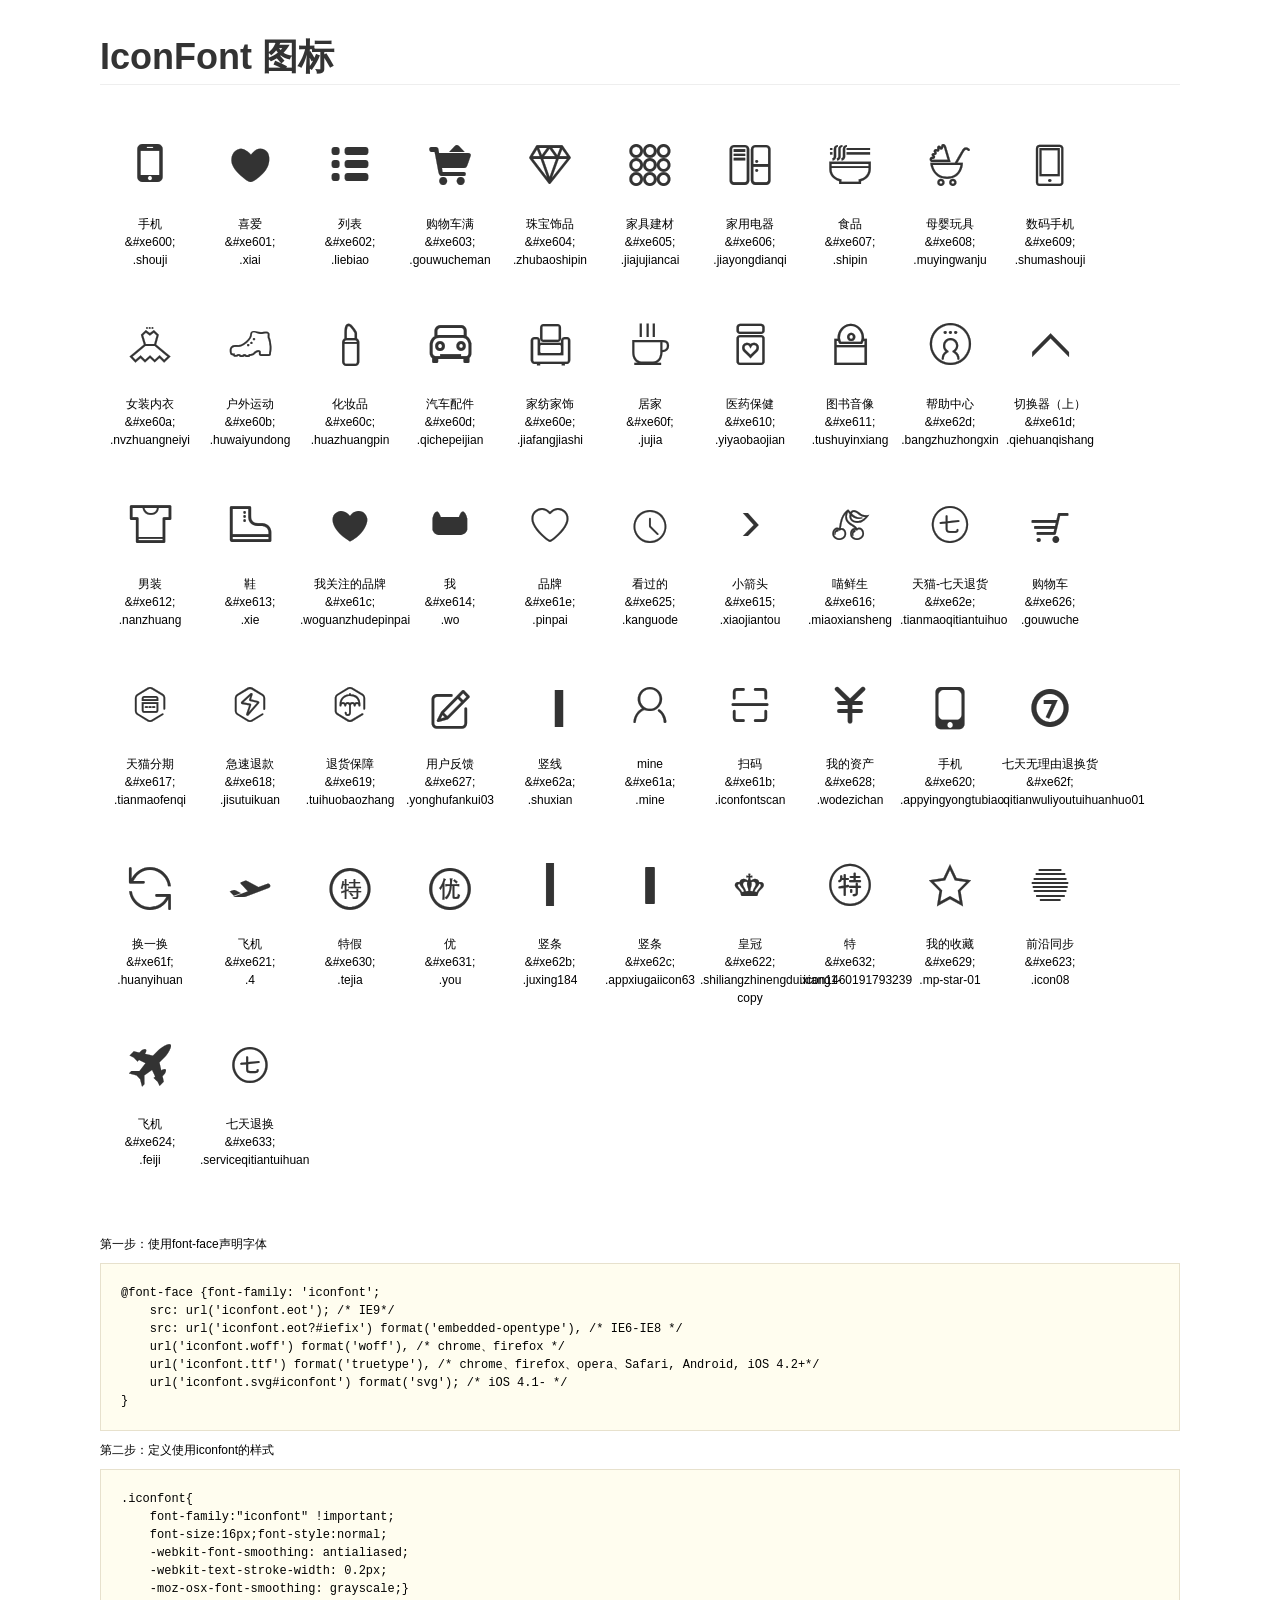
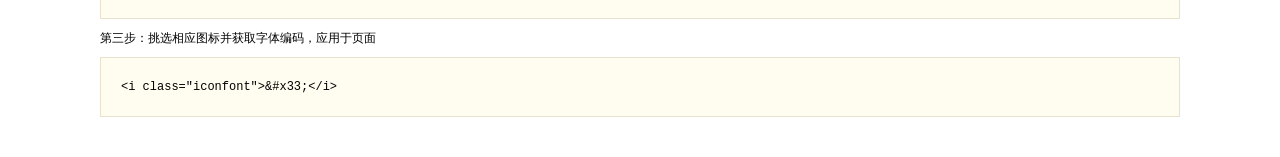
<file: font/iconfont/demo(1).html>
<!DOCTYPE html>
<html>
<head>
    <meta charset="utf-8"/>
    <title>IconFont</title>
    <link rel="stylesheet" href="demo.css">
    <link rel="stylesheet" href="iconfont.css">
</head>
<body>
    <div class="main">
        <h1>IconFont 图标</h1>
        <ul class="icon_lists clear">
            
                <li>
                <i class="icon iconfont">&#xe600;</i>
                    <div class="name">手机</div>
                    <div class="code">&amp;#xe600;</div>
                    <div class="fontclass">.shouji</div>
                </li>
            
                <li>
                <i class="icon iconfont">&#xe601;</i>
                    <div class="name">喜爱</div>
                    <div class="code">&amp;#xe601;</div>
                    <div class="fontclass">.xiai</div>
                </li>
            
                <li>
                <i class="icon iconfont">&#xe602;</i>
                    <div class="name">列表</div>
                    <div class="code">&amp;#xe602;</div>
                    <div class="fontclass">.liebiao</div>
                </li>
            
                <li>
                <i class="icon iconfont">&#xe603;</i>
                    <div class="name">购物车满</div>
                    <div class="code">&amp;#xe603;</div>
                    <div class="fontclass">.gouwucheman</div>
                </li>
            
                <li>
                <i class="icon iconfont">&#xe604;</i>
                    <div class="name">珠宝饰品</div>
                    <div class="code">&amp;#xe604;</div>
                    <div class="fontclass">.zhubaoshipin</div>
                </li>
            
                <li>
                <i class="icon iconfont">&#xe605;</i>
                    <div class="name">家具建材</div>
                    <div class="code">&amp;#xe605;</div>
                    <div class="fontclass">.jiajujiancai</div>
                </li>
            
                <li>
                <i class="icon iconfont">&#xe606;</i>
                    <div class="name">家用电器</div>
                    <div class="code">&amp;#xe606;</div>
                    <div class="fontclass">.jiayongdianqi</div>
                </li>
            
                <li>
                <i class="icon iconfont">&#xe607;</i>
                    <div class="name">食品</div>
                    <div class="code">&amp;#xe607;</div>
                    <div class="fontclass">.shipin</div>
                </li>
            
                <li>
                <i class="icon iconfont">&#xe608;</i>
                    <div class="name">母婴玩具</div>
                    <div class="code">&amp;#xe608;</div>
                    <div class="fontclass">.muyingwanju</div>
                </li>
            
                <li>
                <i class="icon iconfont">&#xe609;</i>
                    <div class="name">数码手机</div>
                    <div class="code">&amp;#xe609;</div>
                    <div class="fontclass">.shumashouji</div>
                </li>
            
                <li>
                <i class="icon iconfont">&#xe60a;</i>
                    <div class="name">女装内衣</div>
                    <div class="code">&amp;#xe60a;</div>
                    <div class="fontclass">.nvzhuangneiyi</div>
                </li>
            
                <li>
                <i class="icon iconfont">&#xe60b;</i>
                    <div class="name">户外运动</div>
                    <div class="code">&amp;#xe60b;</div>
                    <div class="fontclass">.huwaiyundong</div>
                </li>
            
                <li>
                <i class="icon iconfont">&#xe60c;</i>
                    <div class="name">化妆品</div>
                    <div class="code">&amp;#xe60c;</div>
                    <div class="fontclass">.huazhuangpin</div>
                </li>
            
                <li>
                <i class="icon iconfont">&#xe60d;</i>
                    <div class="name">汽车配件</div>
                    <div class="code">&amp;#xe60d;</div>
                    <div class="fontclass">.qichepeijian</div>
                </li>
            
                <li>
                <i class="icon iconfont">&#xe60e;</i>
                    <div class="name">家纺家饰</div>
                    <div class="code">&amp;#xe60e;</div>
                    <div class="fontclass">.jiafangjiashi</div>
                </li>
            
                <li>
                <i class="icon iconfont">&#xe60f;</i>
                    <div class="name">居家</div>
                    <div class="code">&amp;#xe60f;</div>
                    <div class="fontclass">.jujia</div>
                </li>
            
                <li>
                <i class="icon iconfont">&#xe610;</i>
                    <div class="name">医药保健</div>
                    <div class="code">&amp;#xe610;</div>
                    <div class="fontclass">.yiyaobaojian</div>
                </li>
            
                <li>
                <i class="icon iconfont">&#xe611;</i>
                    <div class="name">图书音像</div>
                    <div class="code">&amp;#xe611;</div>
                    <div class="fontclass">.tushuyinxiang</div>
                </li>
            
                <li>
                <i class="icon iconfont">&#xe62d;</i>
                    <div class="name">帮助中心</div>
                    <div class="code">&amp;#xe62d;</div>
                    <div class="fontclass">.bangzhuzhongxin</div>
                </li>
            
                <li>
                <i class="icon iconfont">&#xe61d;</i>
                    <div class="name">切换器（上）</div>
                    <div class="code">&amp;#xe61d;</div>
                    <div class="fontclass">.qiehuanqishang</div>
                </li>
            
                <li>
                <i class="icon iconfont">&#xe612;</i>
                    <div class="name">男装</div>
                    <div class="code">&amp;#xe612;</div>
                    <div class="fontclass">.nanzhuang</div>
                </li>
            
                <li>
                <i class="icon iconfont">&#xe613;</i>
                    <div class="name">鞋</div>
                    <div class="code">&amp;#xe613;</div>
                    <div class="fontclass">.xie</div>
                </li>
            
                <li>
                <i class="icon iconfont">&#xe61c;</i>
                    <div class="name">我关注的品牌</div>
                    <div class="code">&amp;#xe61c;</div>
                    <div class="fontclass">.woguanzhudepinpai</div>
                </li>
            
                <li>
                <i class="icon iconfont">&#xe614;</i>
                    <div class="name">我</div>
                    <div class="code">&amp;#xe614;</div>
                    <div class="fontclass">.wo</div>
                </li>
            
                <li>
                <i class="icon iconfont">&#xe61e;</i>
                    <div class="name">品牌</div>
                    <div class="code">&amp;#xe61e;</div>
                    <div class="fontclass">.pinpai</div>
                </li>
            
                <li>
                <i class="icon iconfont">&#xe625;</i>
                    <div class="name">看过的</div>
                    <div class="code">&amp;#xe625;</div>
                    <div class="fontclass">.kanguode</div>
                </li>
            
                <li>
                <i class="icon iconfont">&#xe615;</i>
                    <div class="name">小箭头</div>
                    <div class="code">&amp;#xe615;</div>
                    <div class="fontclass">.xiaojiantou</div>
                </li>
            
                <li>
                <i class="icon iconfont">&#xe616;</i>
                    <div class="name">喵鲜生</div>
                    <div class="code">&amp;#xe616;</div>
                    <div class="fontclass">.miaoxiansheng</div>
                </li>
            
                <li>
                <i class="icon iconfont">&#xe62e;</i>
                    <div class="name">天猫-七天退货</div>
                    <div class="code">&amp;#xe62e;</div>
                    <div class="fontclass">.tianmaoqitiantuihuo</div>
                </li>
            
                <li>
                <i class="icon iconfont">&#xe626;</i>
                    <div class="name">购物车</div>
                    <div class="code">&amp;#xe626;</div>
                    <div class="fontclass">.gouwuche</div>
                </li>
            
                <li>
                <i class="icon iconfont">&#xe617;</i>
                    <div class="name">天猫分期</div>
                    <div class="code">&amp;#xe617;</div>
                    <div class="fontclass">.tianmaofenqi</div>
                </li>
            
                <li>
                <i class="icon iconfont">&#xe618;</i>
                    <div class="name">急速退款</div>
                    <div class="code">&amp;#xe618;</div>
                    <div class="fontclass">.jisutuikuan</div>
                </li>
            
                <li>
                <i class="icon iconfont">&#xe619;</i>
                    <div class="name">退货保障</div>
                    <div class="code">&amp;#xe619;</div>
                    <div class="fontclass">.tuihuobaozhang</div>
                </li>
            
                <li>
                <i class="icon iconfont">&#xe627;</i>
                    <div class="name">用户反馈</div>
                    <div class="code">&amp;#xe627;</div>
                    <div class="fontclass">.yonghufankui03</div>
                </li>
            
                <li>
                <i class="icon iconfont">&#xe62a;</i>
                    <div class="name">竖线</div>
                    <div class="code">&amp;#xe62a;</div>
                    <div class="fontclass">.shuxian</div>
                </li>
            
                <li>
                <i class="icon iconfont">&#xe61a;</i>
                    <div class="name">mine</div>
                    <div class="code">&amp;#xe61a;</div>
                    <div class="fontclass">.mine</div>
                </li>
            
                <li>
                <i class="icon iconfont">&#xe61b;</i>
                    <div class="name">扫码</div>
                    <div class="code">&amp;#xe61b;</div>
                    <div class="fontclass">.iconfontscan</div>
                </li>
            
                <li>
                <i class="icon iconfont">&#xe628;</i>
                    <div class="name">我的资产</div>
                    <div class="code">&amp;#xe628;</div>
                    <div class="fontclass">.wodezichan</div>
                </li>
            
                <li>
                <i class="icon iconfont">&#xe620;</i>
                    <div class="name">手机</div>
                    <div class="code">&amp;#xe620;</div>
                    <div class="fontclass">.appyingyongtubiao</div>
                </li>
            
                <li>
                <i class="icon iconfont">&#xe62f;</i>
                    <div class="name">七天无理由退换货</div>
                    <div class="code">&amp;#xe62f;</div>
                    <div class="fontclass">.qitianwuliyoutuihuanhuo01</div>
                </li>
            
                <li>
                <i class="icon iconfont">&#xe61f;</i>
                    <div class="name">换一换</div>
                    <div class="code">&amp;#xe61f;</div>
                    <div class="fontclass">.huanyihuan</div>
                </li>
            
                <li>
                <i class="icon iconfont">&#xe621;</i>
                    <div class="name">飞机</div>
                    <div class="code">&amp;#xe621;</div>
                    <div class="fontclass">.4</div>
                </li>
            
                <li>
                <i class="icon iconfont">&#xe630;</i>
                    <div class="name">特假</div>
                    <div class="code">&amp;#xe630;</div>
                    <div class="fontclass">.tejia</div>
                </li>
            
                <li>
                <i class="icon iconfont">&#xe631;</i>
                    <div class="name">优</div>
                    <div class="code">&amp;#xe631;</div>
                    <div class="fontclass">.you</div>
                </li>
            
                <li>
                <i class="icon iconfont">&#xe62b;</i>
                    <div class="name">竖条</div>
                    <div class="code">&amp;#xe62b;</div>
                    <div class="fontclass">.juxing184</div>
                </li>
            
                <li>
                <i class="icon iconfont">&#xe62c;</i>
                    <div class="name">竖条</div>
                    <div class="code">&amp;#xe62c;</div>
                    <div class="fontclass">.appxiugaiicon63</div>
                </li>
            
                <li>
                <i class="icon iconfont">&#xe622;</i>
                    <div class="name">皇冠</div>
                    <div class="code">&amp;#xe622;</div>
                    <div class="fontclass">.shiliangzhinengduixiang1-copy</div>
                </li>
            
                <li>
                <i class="icon iconfont">&#xe632;</i>
                    <div class="name">特</div>
                    <div class="code">&amp;#xe632;</div>
                    <div class="fontclass">.icon1460191793239</div>
                </li>
            
                <li>
                <i class="icon iconfont">&#xe629;</i>
                    <div class="name">我的收藏</div>
                    <div class="code">&amp;#xe629;</div>
                    <div class="fontclass">.mp-star-01</div>
                </li>
            
                <li>
                <i class="icon iconfont">&#xe623;</i>
                    <div class="name">前沿同步</div>
                    <div class="code">&amp;#xe623;</div>
                    <div class="fontclass">.icon08</div>
                </li>
            
                <li>
                <i class="icon iconfont">&#xe624;</i>
                    <div class="name">飞机</div>
                    <div class="code">&amp;#xe624;</div>
                    <div class="fontclass">.feiji</div>
                </li>
            
                <li>
                <i class="icon iconfont">&#xe633;</i>
                    <div class="name">七天退换</div>
                    <div class="code">&amp;#xe633;</div>
                    <div class="fontclass">.serviceqitiantuihuan</div>
                </li>
            
        </ul>


        <div class="helps">
            第一步：使用font-face声明字体
            <pre>
@font-face {font-family: 'iconfont';
    src: url('iconfont.eot'); /* IE9*/
    src: url('iconfont.eot?#iefix') format('embedded-opentype'), /* IE6-IE8 */
    url('iconfont.woff') format('woff'), /* chrome、firefox */
    url('iconfont.ttf') format('truetype'), /* chrome、firefox、opera、Safari, Android, iOS 4.2+*/
    url('iconfont.svg#iconfont') format('svg'); /* iOS 4.1- */
}
</pre>
第二步：定义使用iconfont的样式
            <pre>
.iconfont{
    font-family:"iconfont" !important;
    font-size:16px;font-style:normal;
    -webkit-font-smoothing: antialiased;
    -webkit-text-stroke-width: 0.2px;
    -moz-osx-font-smoothing: grayscale;}
</pre>
第三步：挑选相应图标并获取字体编码，应用于页面
<pre>
&lt;i class="iconfont"&gt;&amp;#x33;&lt;/i&gt;
</pre>
        </div>

    </div>
</body>
</html>
</file>
<file: font/iconfont/demo.css>
*{margin: 0;padding: 0;list-style: none;}
/*
KISSY CSS Reset
理念：1. reset 的目的不是清除浏览器的默认样式，这仅是部分工作。清除和重置是紧密不可分的。
2. reset 的目的不是让默认样式在所有浏览器下一致，而是减少默认样式有可能带来的问题。
3. reset 期望提供一套普适通用的基础样式。但没有银弹，推荐根据具体需求，裁剪和修改后再使用。
特色：1. 适应中文；2. 基于最新主流浏览器。
维护：玉伯<lifesinger@gmail.com>, 正淳<ragecarrier@gmail.com>
 */

/** 清除内外边距 **/
body, h1, h2, h3, h4, h5, h6, hr, p, blockquote, /* structural elements 结构元素 */
dl, dt, dd, ul, ol, li, /* list elements 列表元素 */
pre, /* text formatting elements 文本格式元素 */
form, fieldset, legend, button, input, textarea, /* form elements 表单元素 */
th, td /* table elements 表格元素 */ {
  margin: 0;
  padding: 0;
}

/** 设置默认字体 **/
body,
button, input, select, textarea /* for ie */ {
  font: 12px/1.5 tahoma, arial, \5b8b\4f53, sans-serif;
}
h1, h2, h3, h4, h5, h6 { font-size: 100%; }
address, cite, dfn, em, var { font-style: normal; } /* 将斜体扶正 */
code, kbd, pre, samp { font-family: courier new, courier, monospace; } /* 统一等宽字体 */
small { font-size: 12px; } /* 小于 12px 的中文很难阅读，让 small 正常化 */

/** 重置列表元素 **/
ul, ol { list-style: none; }

/** 重置文本格式元素 **/
a { text-decoration: none; }
a:hover { text-decoration: underline; }


/** 重置表单元素 **/
legend { color: #000; } /* for ie6 */
fieldset, img { border: 0; } /* img 搭车：让链接里的 img 无边框 */
button, input, select, textarea { font-size: 100%; } /* 使得表单元素在 ie 下能继承字体大小 */
/* 注：optgroup 无法扶正 */

/** 重置表格元素 **/
table { border-collapse: collapse; border-spacing: 0; }

/* 清除浮动 */
.ks-clear:after, .clear:after {
  content: '\20';
  display: block;
  height: 0;
  clear: both;
}
.ks-clear, .clear {
  *zoom: 1;
}

.main {padding: 30px 100px;}
.main h1{font-size:36px; color:#333; text-align:left;margin-bottom:30px; border-bottom: 1px solid #eee;}

.helps{margin-top:40px;}
.helps pre{
  padding:20px;
  margin:10px 0;
  border:solid 1px #e7e1cd;
  background-color: #fffdef;
  overflow: auto;
}

.icon_lists li{
  float:left;
  width: 100px;
  height:180px;
  text-align: center;
}
.icon_lists .icon{
  font-size: 42px;
  line-height: 100px;
  margin: 10px 0;
  color:#333;
  -webkit-transition: font-size 0.25s ease-out 0s;
  -moz-transition: font-size 0.25s ease-out 0s;
  transition: font-size 0.25s ease-out 0s;

}
.icon_lists .icon:hover{
  font-size: 100px;
}
</file>
<file: font/iconfont/iconfont.css>
@font-face {font-family: "iconfont";
  src: url('iconfont.eot?t=1469607800'); /* IE9*/
  src: url('iconfont.eot?t=1469607800#iefix') format('embedded-opentype'), /* IE6-IE8 */
  url('iconfont.woff?t=1469607800') format('woff'), /* chrome, firefox */
  url('iconfont.ttf?t=1469607800') format('truetype'), /* chrome, firefox, opera, Safari, Android, iOS 4.2+*/
  url('iconfont.svg?t=1469607800#iconfont') format('svg'); /* iOS 4.1- */
}

.iconfont {
  font-family:"iconfont" !important;
  font-size:16px;
  font-style:normal;
  -webkit-font-smoothing: antialiased;
  -webkit-text-stroke-width: 0.2px;
  -moz-osx-font-smoothing: grayscale;
}
.icon-shouji:before { content: "\e600"; }
.icon-xiai:before { content: "\e601"; }
.icon-liebiao:before { content: "\e602"; }
.icon-gouwucheman:before { content: "\e603"; }
.icon-zhubaoshipin:before { content: "\e604"; }
.icon-jiajujiancai:before { content: "\e605"; }
.icon-jiayongdianqi:before { content: "\e606"; }
.icon-shipin:before { content: "\e607"; }
.icon-muyingwanju:before { content: "\e608"; }
.icon-shumashouji:before { content: "\e609"; }
.icon-nvzhuangneiyi:before { content: "\e60a"; }
.icon-huwaiyundong:before { content: "\e60b"; }
.icon-huazhuangpin:before { content: "\e60c"; }
.icon-qichepeijian:before { content: "\e60d"; }
.icon-jiafangjiashi:before { content: "\e60e"; }
.icon-jujia:before { content: "\e60f"; }
.icon-yiyaobaojian:before { content: "\e610"; }
.icon-tushuyinxiang:before { content: "\e611"; }
.icon-bangzhuzhongxin:before { content: "\e62d"; }
.icon-qiehuanqishang:before { content: "\e61d"; }
.icon-nanzhuang:before { content: "\e612"; }
.icon-xie:before { content: "\e613"; }
.icon-woguanzhudepinpai:before { content: "\e61c"; }
.icon-wo:before { content: "\e614"; }
.icon-pinpai:before { content: "\e61e"; }
.icon-kanguode:before { content: "\e625"; }
.icon-xiaojiantou:before { content: "\e615"; }
.icon-miaoxiansheng:before { content: "\e616"; }
.icon-tianmaoqitiantuihuo:before { content: "\e62e"; }
.icon-gouwuche:before { content: "\e626"; }
.icon-tianmaofenqi:before { content: "\e617"; }
.icon-jisutuikuan:before { content: "\e618"; }
.icon-tuihuobaozhang:before { content: "\e619"; }
.icon-yonghufankui03:before { content: "\e627"; }
.icon-shuxian:before { content: "\e62a"; }
.icon-mine:before { content: "\e61a"; }
.icon-iconfontscan:before { content: "\e61b"; }
.icon-wodezichan:before { content: "\e628"; }
.icon-appyingyongtubiao:before { content: "\e620"; }
.icon-qitianwuliyoutuihuanhuo01:before { content: "\e62f"; }
.icon-huanyihuan:before { content: "\e61f"; }
.icon-4:before { content: "\e621"; }
.icon-tejia:before { content: "\e630"; }
.icon-you:before { content: "\e631"; }
.icon-juxing184:before { content: "\e62b"; }
.icon-appxiugaiicon63:before { content: "\e62c"; }
.icon-shiliangzhinengduixiang1-copy:before { content: "\e622"; }
.icon-icon1460191793239:before { content: "\e632"; }
.icon-mp-star-01:before { content: "\e629"; }
.icon-icon08:before { content: "\e623"; }
.icon-feiji:before { content: "\e624"; }
.icon-serviceqitiantuihuan:before { content: "\e633"; }
</file>
